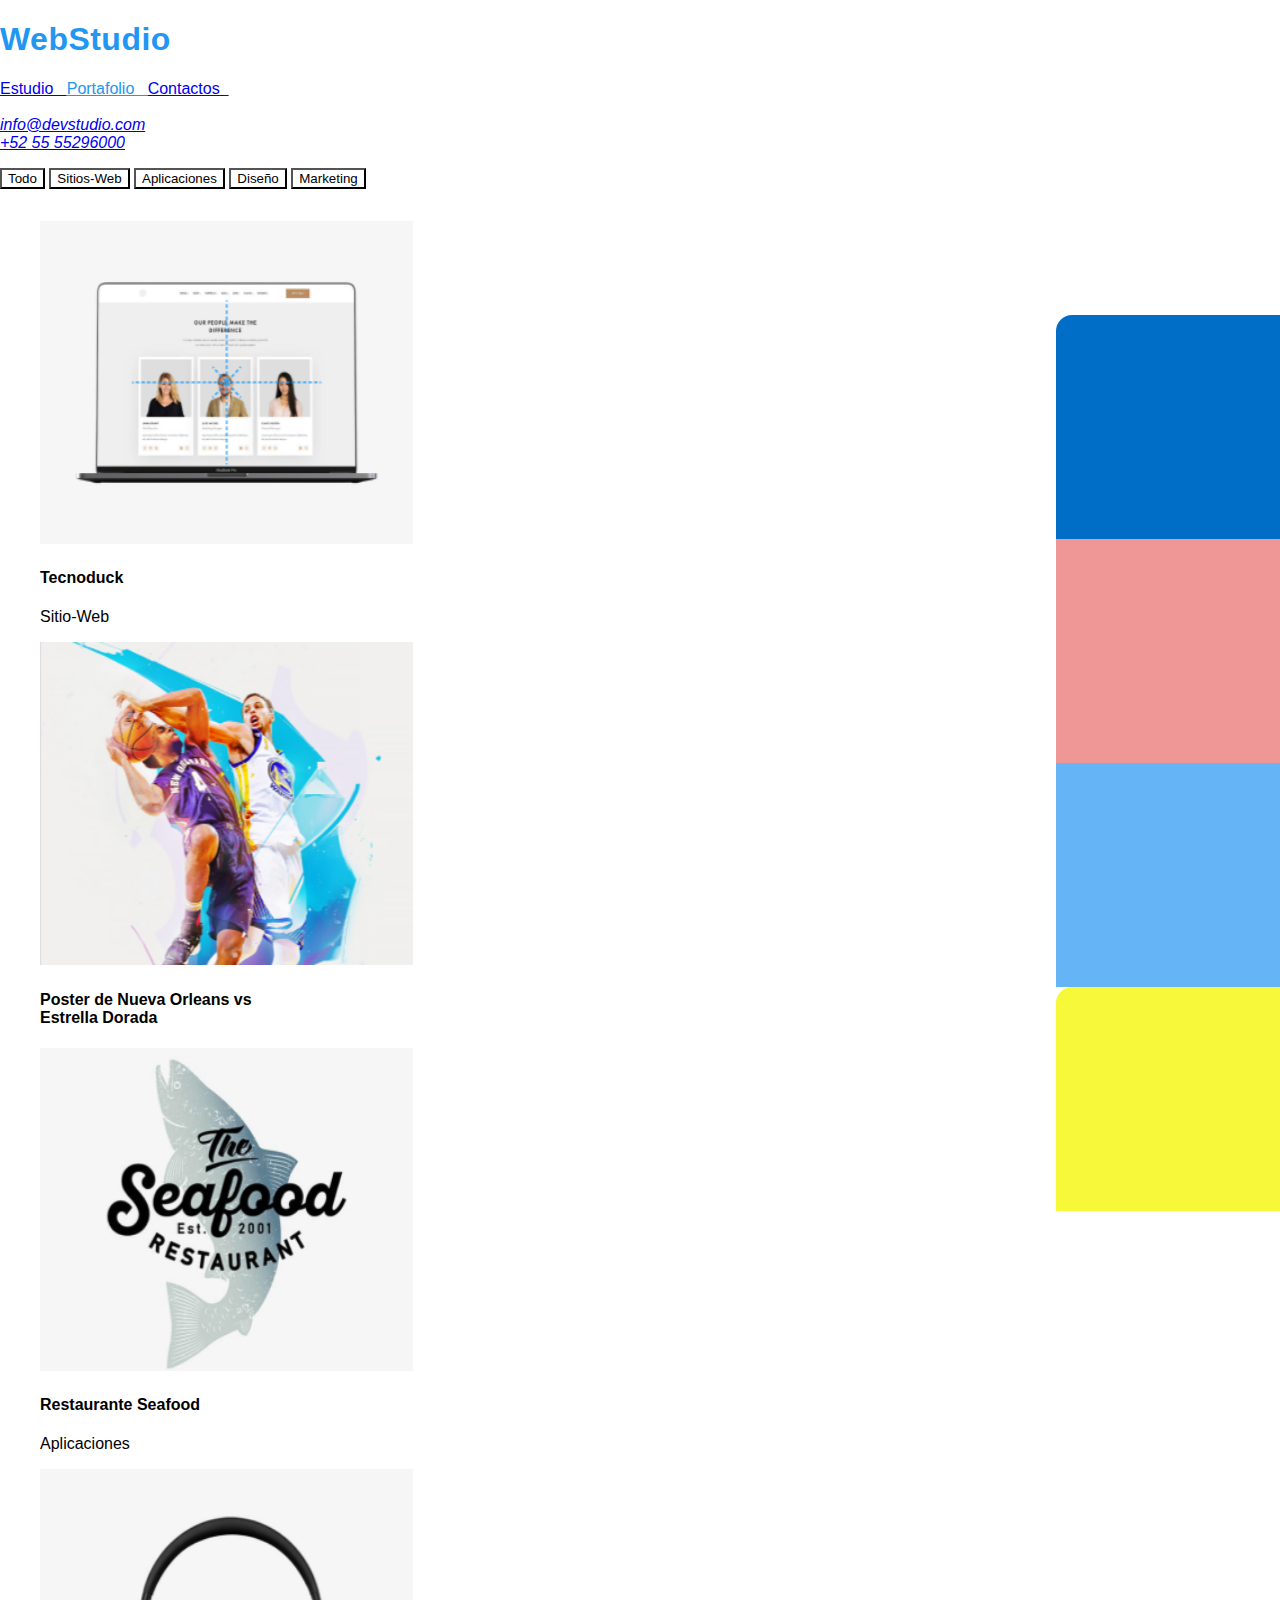
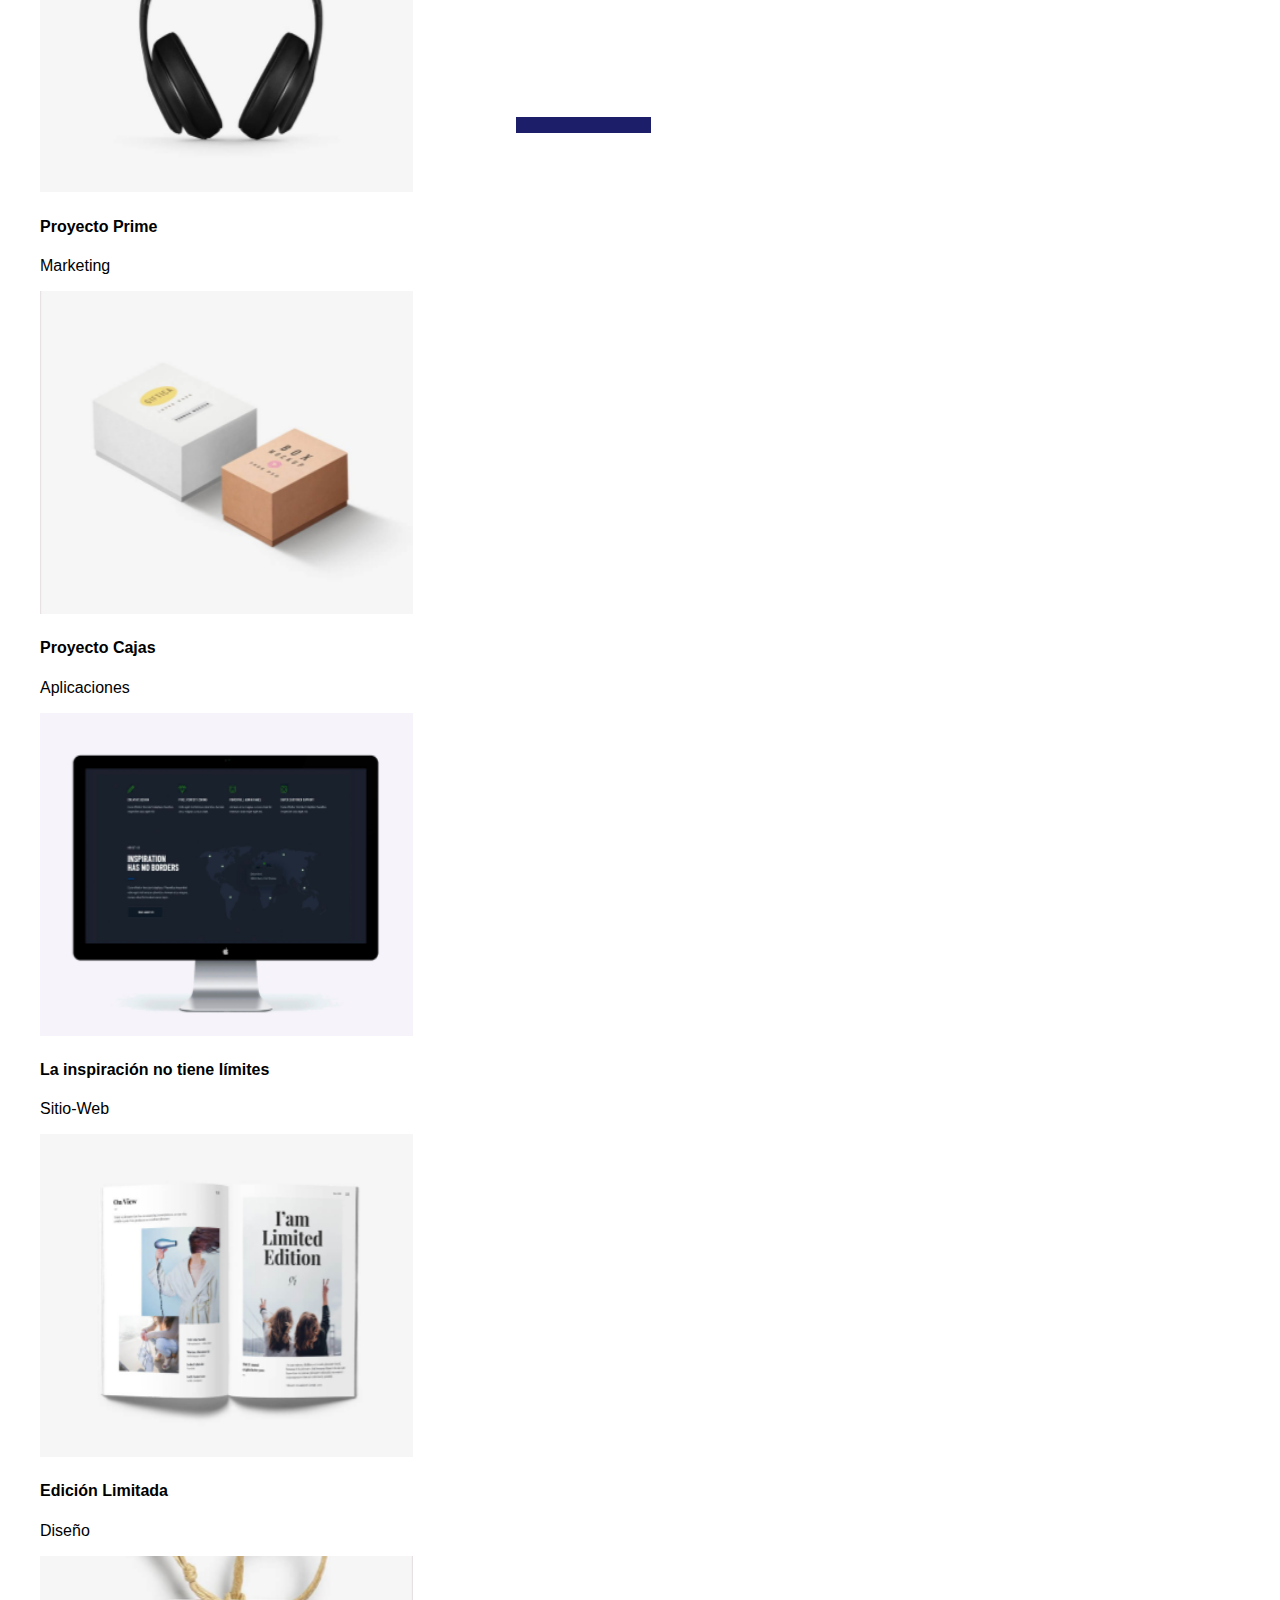
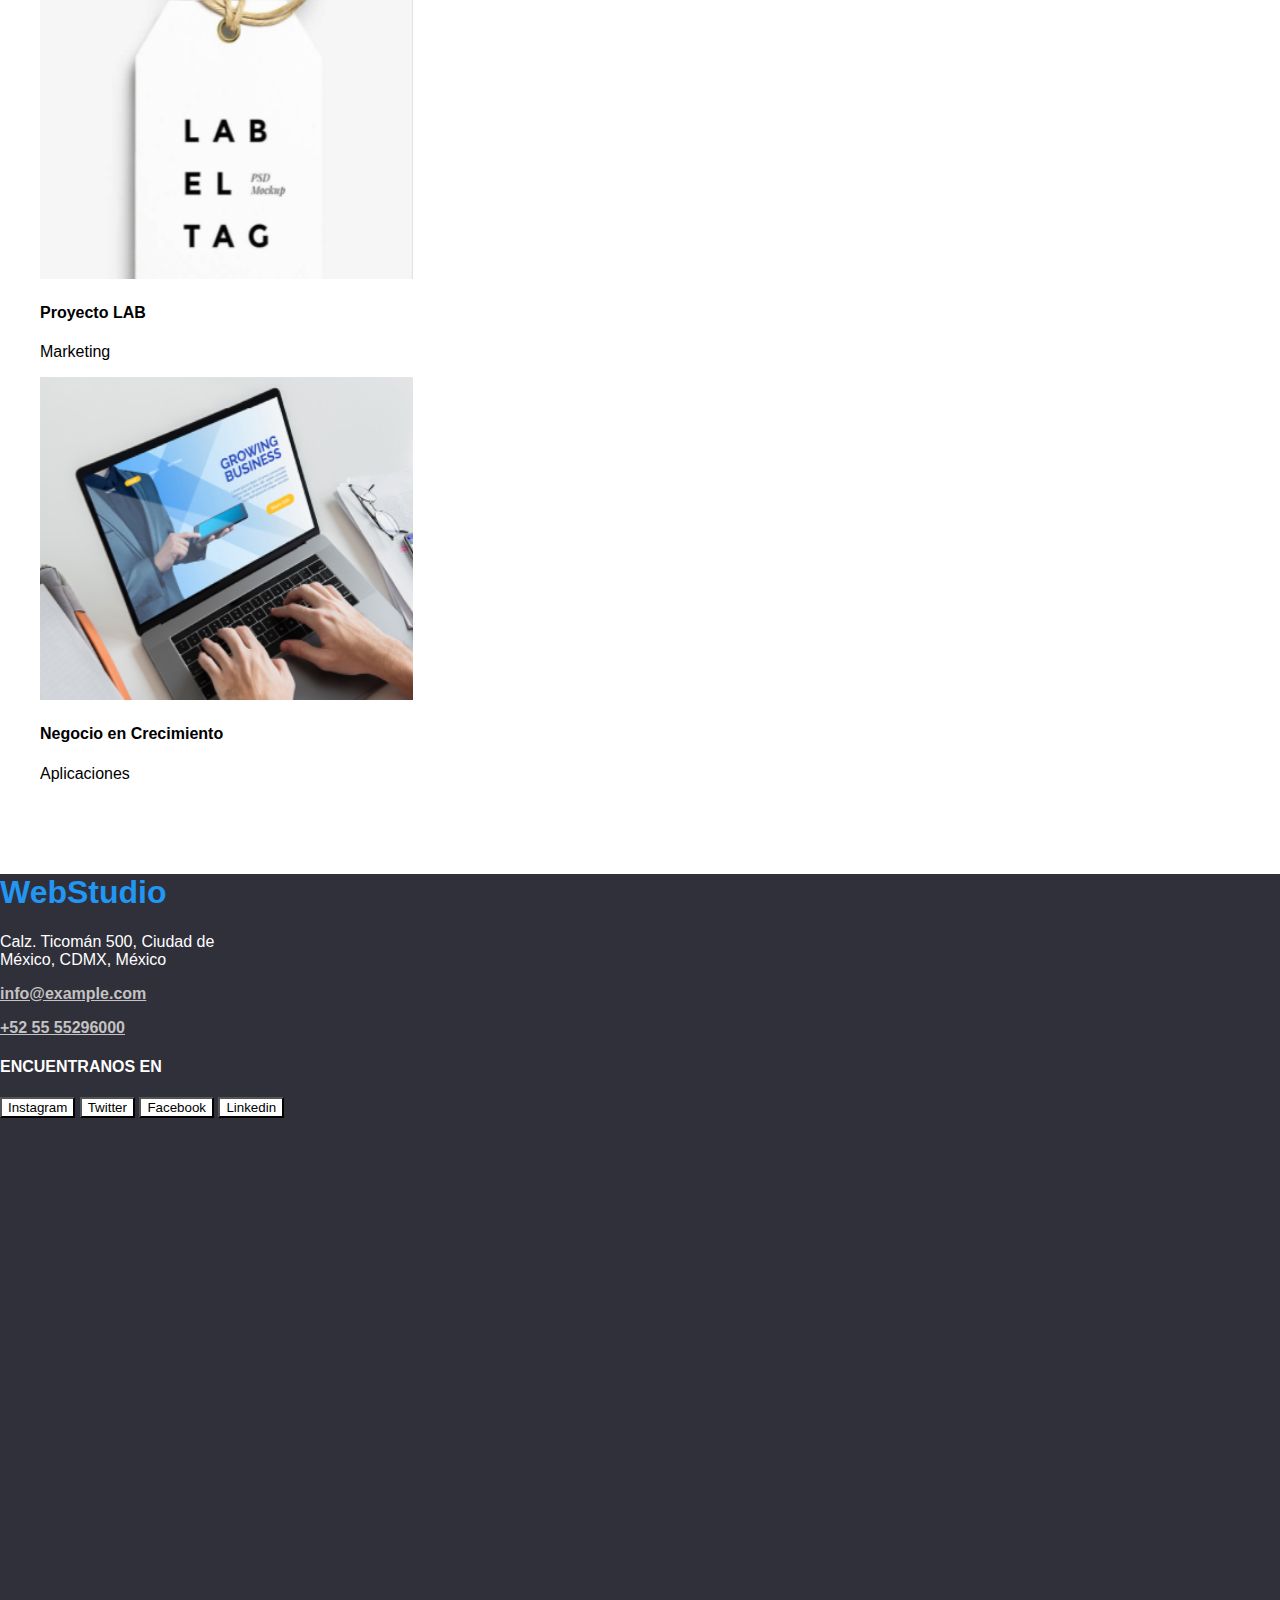
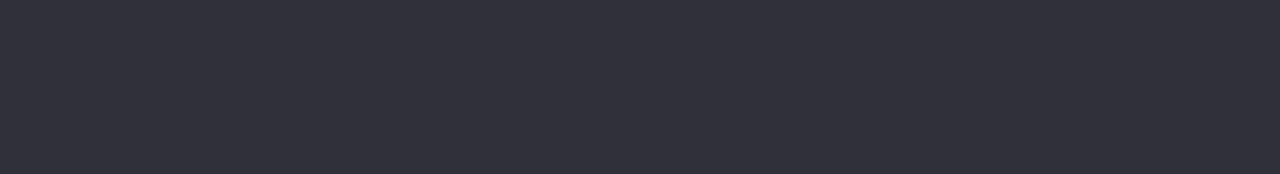
<file: portafolio.html>
<!DOCTYPE html>
<html lang="en">

<head>
    <meta charset="UTF-8">
    <meta http-equiv="X-UA-Compatible" content="IE=edge">
    <meta name="viewport" content="width=device-width, initial-scale=1.0">
    <title>Tarea #2</title>
    <link rel="Stylesheet" href="./css/styles.css" />
</head>

<body>
    <main id="main-contenido">
        <h1><span style="color: #2196F3 ">WebStudio </span> </h1>
     
        <section>
    </main>


    <p>
    <main id="main-con">
        <a href="https://www.figma.com/file/PbLsPaq3rqdlmDubktEo3F/Web-Studio-Project?node-id=0%3A1"> Estudio &nbsp;
        </a>

        <a class="enlaces-aside"
            href="index.html"> Portafolio &nbsp;
        </a>

        <a href="https://www.figma.com/file/PbLsPaq3rqdlmDubktEo3F/Web-Studio-Project?node-id=0%3A1"> Contactos &nbsp;
        </a>
        </br></br>
        </p>

        <!-- No se siguen las reglas específicas de anidamiento de etiquetas -->
        <section>
            <address>
                <div>
                    <a href="info@devstudio.com">info@devstudio.com</a>
                    <div>
                        <a href="tel: +52 55 55296000">+52 55 55296000</a>

        </section>

        <!--Este Texto no se muestra xdxdxxdd-->
        <section>
            <p>


                <button type="button"> Todo</button>
                <button type="button">Sitios-Web</button>
                <button type="button">Aplicaciones</button>
                <button type="button">Diseño</button>
                <button type="button">Marketing</button>
            </p>
        </section>

        <section>

            <table> </table>
            <div>
                <figure>
                    <!-- Contenido gráfico arbitrario: foto, gráfico, diagrama, etc. -->
                    <img src="./images/1.PNG" alt="texto alternativo " width="373" height="323" />
                    <figcaption>
                        <h4> Tecnoduck</h4>
                        <p>Sitio-Web</p>
                    </figcaption>
                </figure>

                <figure>
                    <!-- Contenido gráfico arbitrario: foto, gráfico, diagrama, etc. -->
                    <img src="./images/2.PNG" alt="texto alternativo" width="373" height="323" />
                    <figcaption>
                        <h4> Poster de Nueva Orleans vs <br />
                            Estrella Dorada</h4>

                    </figcaption>
                </figure>
                <figure>
                    <!-- Contenido gráfico arbitrario: foto, gráfico, diagrama, etc. -->
                    <img src="./images/3.PNG" alt="texto alternativo" width="373" height="323" />
                    <figcaption>
                        <h4> Restaurante Seafood</h4>
                        <p> Aplicaciones </p>
                    </figcaption>
                </figure>

                <figure>
                    <!-- Contenido gráfico arbitrario: foto, gráfico, diagrama, etc. -->
                    <img src="./images/4.PNG" alt="texto alternativo" width="373" height="323" />
                    <figcaption>
                        <h4> Proyecto Prime</h4>
                        <p>Marketing</p>
                    </figcaption>
                </figure>

                <figure>
                    <!-- Contenido gráfico arbitrario: foto, gráfico, diagrama, etc. -->
                    <img src="./images/5.PNG" alt="texto alternativo" width="373" height="323" />
                    <figcaption>
                        <h4> Proyecto Cajas</h4>
                        <p> Aplicaciones </p>
                    </figcaption>
                </figure>

                <figure>
                    <!-- Contenido gráfico arbitrario: foto, gráfico, diagrama, etc. -->
                    <img src="./images/6.PNG" alt="texto alternativo" width="373" height="323" />
                    <figcaption>
                        <h4> La inspiración no tiene límites</h4>
                        <p> Sitio-Web </p>
                    </figcaption>
                </figure>

                <figure>
                    <!-- Contenido gráfico arbitrario: foto, gráfico, diagrama, etc. -->
                    <img src="./images/7.PNG" alt="texto alternativo" width="373" height="323" />
                    <figcaption>
                        <h4> Edición Limitada </h4>
                        <p> Diseño</p>
                    </figcaption>
                </figure>

                <figure>
                    <!-- Contenido gráfico arbitrario: foto, gráfico, diagrama, etc. -->
                    <img src="./images/8.PNG" alt="texto alternativo" width="373" height="323" />
                    <figcaption>
                        <h4> Proyecto LAB</h4>
                        <p> Marketing </p>
                    </figcaption>
                </figure>


                <figure>
                    <!-- Contenido gráfico arbitrario: foto, gráfico, diagrama, etc. -->
                    <img src="./images/9.PNG" alt="texto alternativo" width="373" height="323" />
                    <figcaption>
                        <h4> Negocio en Crecimiento</h4>
                        <p> Aplicaciones </p>
                    </figcaption>
                </figure>
            </div>
            </br>
            </br>
            </br>
        </section>
</body>


<body>
    <main id="main-content">
        <h1><span style="color: #2196F3 ">WebStudio </span> </h1>
        <section>
            <p> <span style="color: #ffffff ">Calz. Ticomán 500, Ciudad de </br>
                    México, CDMX, México </span></p>
            <p> <a class="enlaces-nav" href="info@example.com" target="_blank">info@example.com</a></p>
            </div>
            <p> <a class="enlaces-nav" href="tel: +52 55 55296000">+52 55 55296000</a> </p>
        </section>

        <section>
            <main id="main > p"></main>
            <h4> <span style="color: #ffffff ">ENCUENTRANOS EN</span> </h4>



            <div class="social-bar">
                <a href="https://www.facebook.com" class="icon icon-facebook" target="_blank"></a>
                <a href="https://www.Instagram.com" class="icon icon-instagram" target="_blank"></a>
                <a href="https://www.twitter.com" class="icon icon-twitter" target="_blank"></a>
                <a href="https://www.linkedin.com" class="icon icon-linkedin" target="_blank"></a>
            </div>


        </section>
        <section>
            <p>

                <button type="button"> Instagram</button>
                <button type="button"> Twitter</button>
                <button type="button">Facebook</button>
                <button type="button">Linkedin</button>

            </p>
        </section>

</body>

</html>
</file>
<file: css/styles.css>
:root {
    --color-primario: #ffffff;
}

body {
    padding: 0;
    margin: 0;
    background-color: white;
}

.fuente-bold {
    font-weight: bold;
}

.enlaces-aside {
    color: var(--color-primario);
}

.enlaces-aside:hover {
    color: red;
}

.enlaces-nav {
    color: white;
    cursor: crosshair;
}

.enlaces-nav:hover {
    color: orangered;
}

#main-content {
    background: #2F303A;
    background-position: absolute;
    background-repeat: no-repeat;
    background-size: cover;
    height: 100vh;
    color: #2F303A;
    /* Pie de página bg */

}

button {
    background-color: var(--color-primario);
}

button:active {
    background-color: #2196F3;
    color: rgb(255, 255, 255);
}

main>p {
    background-color: rgba(28, 30, 105, 50);
}

.enlaces-aside {

    color: #2196F3
}

.enlaces-nav {

    color: rgb(196, 194, 194);
    font-weight: bold;
}

main>p {
    position: absolute;
    width: 135px;
    height: 16px;
    left: 516px;
    top: 1703px;

    font-family: 'Roboto';
    font-style: normal;
    font-weight: 700;
    font-size: 14px;
    line-height: 16px;
    letter-spacing: 0.03em;
    text-transform: uppercase;

    color: #FFFFFF;

}

#main-content {

    font-family: Arial, Helvetica, sans-serif;
}

#main-contenido {
    /* Estudio Web */

    font-family: Arial, Helvetica, sans-serif;



    /* identical to box height */

    letter-spacing: 0.03em;
}

#main-con {

    font-family: Arial, Helvetica, sans-serif;

}

.social-bar {
    position: fixed;
    right: 0;
    top: 35%;
    font-size: 1.5rem;
    display: flex;
    flex-direction: column;
    align-items: flex-end;
    z-index: 100;
}

.icon {
    color: #FFFFFF;
    text-decoration: none;
    padding: 7rem;
    display: flex;
    transition: all .5s;
}

.icon-facebook {
    background: #006dc6;
    border-radius: 1rem 0 0 0;
}

.icon-instagram {
    background: rgb(239, 151, 151);
}

.icon-twitter {
    background: #65b4f5;
}

.icon-linkedin {
    background: #f8f83a;
    border-radius: 1rem 0 0 0;

}


.estudio &nbsp;

    {
    display: inline;
    margin-right: 100px;
}

.portafolio &nbsp;

    {
    display: inline;
    margin-right: 100px;
}

.contactos &nbsp;

    {
    display: inline;
    margin-right: 100px;
}

.todo &nbsp;

    {
    display: inline;
    margin-right: 100px;
}
</file>
